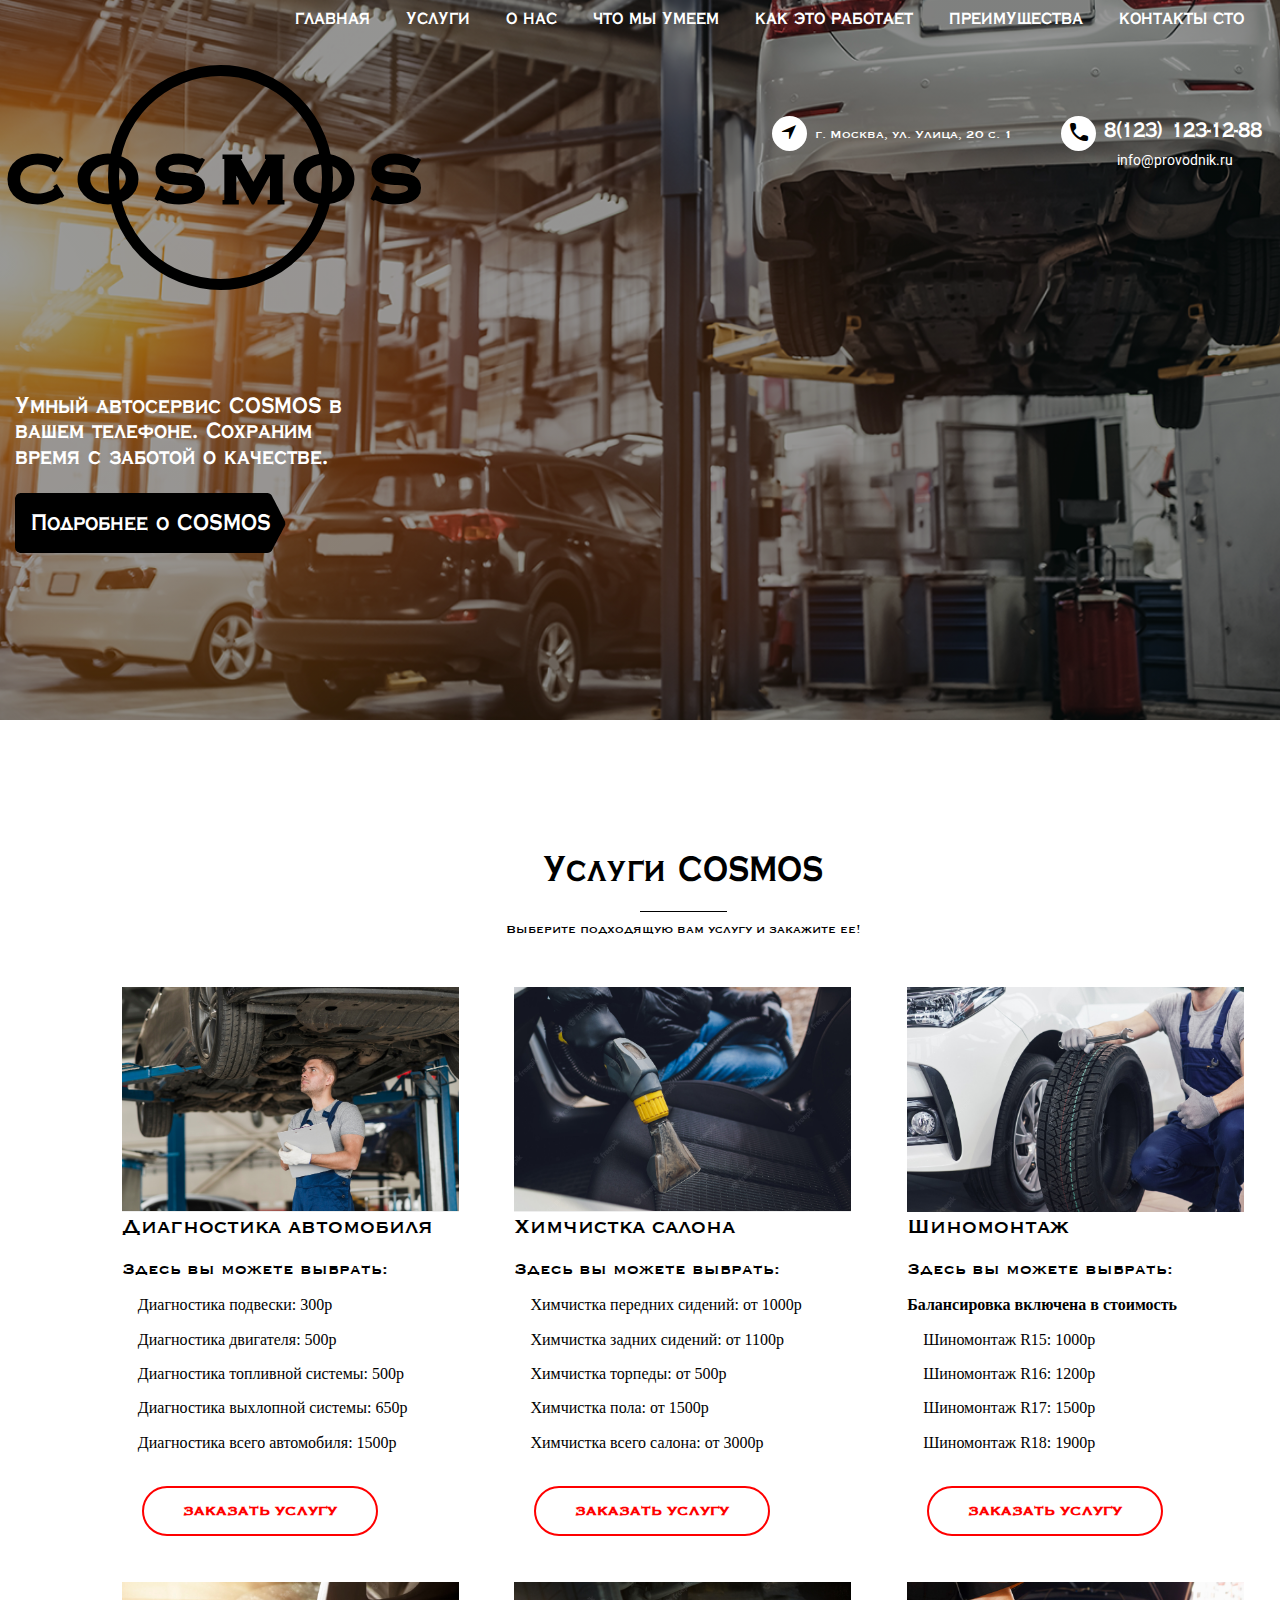
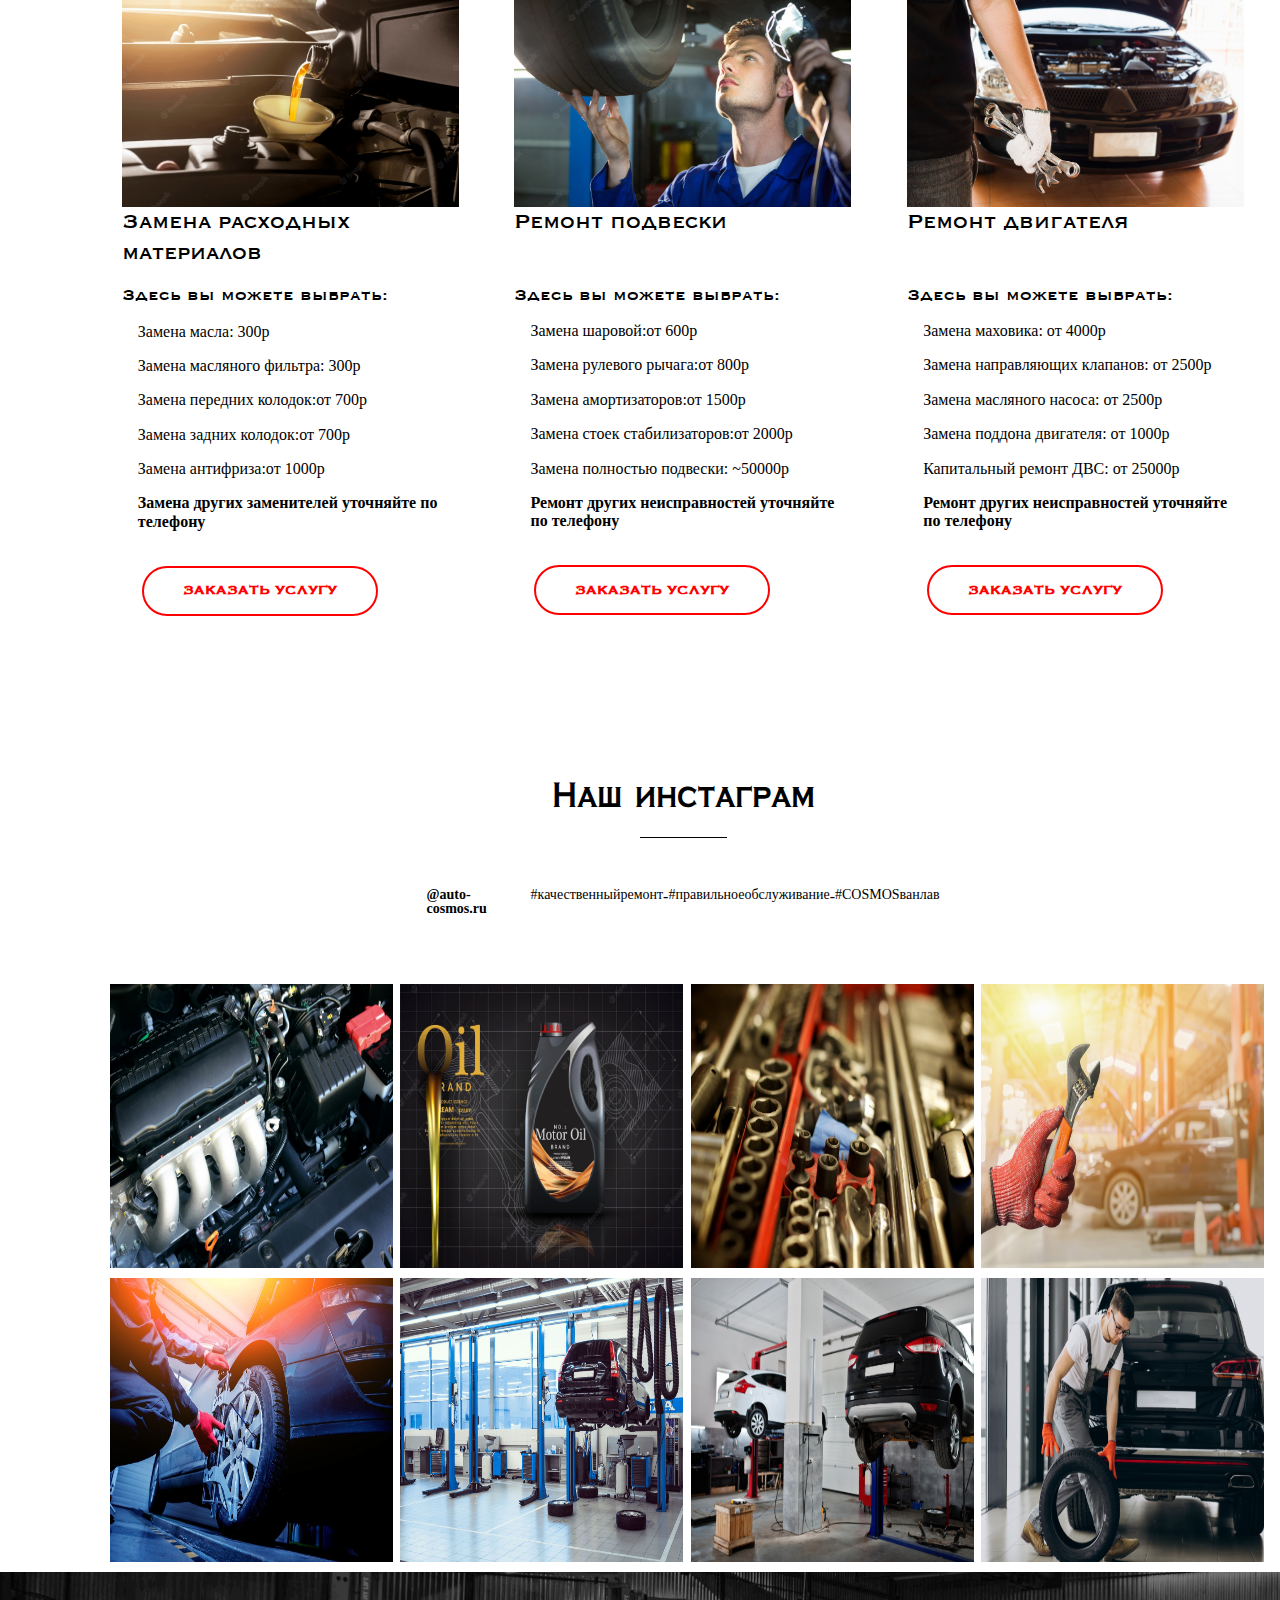
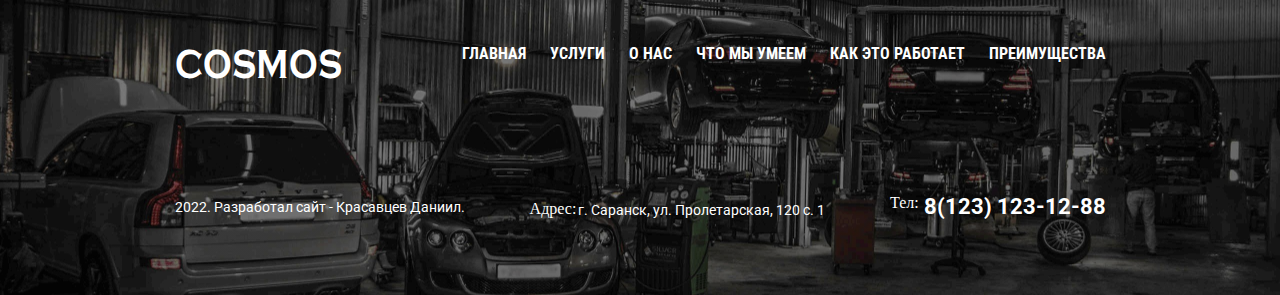
<file: uslugi.html>
<!DOCTYPE html>
<html lang="en">

<head>
    <meta charset="UTF-8">
    <meta name="viewport" content="width=device-width">
    <link rel="stylesheet" href="./OwlCarousel2-2.3.4/dist/assets/owl.carousel.css">
    <link rel="stylesheet" href="./OwlCarousel2-2.3.4/dist/assets/owl.theme.default.min.css">
    <link rel="stylesheet" href="./styles/normalize.css">
    <link rel="stylesheet" href="./styles/styleUslugi.css">
    <link rel="stylesheet" href="./styles/instagram.css">
    <link rel="stylesheet" href="./styles/fontello.css">
    <link rel="stylesheet" href="./styles/adaptivUslugi.css">
    <link rel="stylesheet" href="./styles/header.css">
    <link rel="stylesheet" href="./styles/style.css">
    <link rel="stylesheet" href="./styles/footer.css">
    <link rel="stylesheet" href="./styles/adaptiv.css">
    <link rel="stylesheet" href="./styles/style-gamburger.css">
    <link rel="preconnect" href="https://fonts.googleapis.com">
    <link rel="preconnect" href="https://fonts.gstatic.com" crossorigin>
    <link href="https://fonts.googleapis.com/css2?family=Roboto:wght@400;500;700&display=swap" rel="stylesheet">
    <link href="https://fonts.googleapis.com/css2?family=Roboto+Condensed:wght@400;700&display=swap" rel="stylesheet">
    <script src="https://code.jquery.com/jquery-3.5.1.slim.min.js"></script>
    <script src="OwlCarousel2-2.3.4/dist/owl.carousel.min.js"></script>
<script src="menu.js"></script> 
 <script src="index.js"></script>
    <title>Услуги</title>
</head>

<body>
    <header class="header">

        <section class="container-one">
            <div class="header__navigation">
                <div class="text-up">
                    <div class="title">
                        <h1 id="web">

                            <em>C</em>
                            <em class="planet left">O</em>
                            <em>S</em>
                            <em>M</em>
                            <em class="planet right">O</em>
                            <em>S</em>
                        </h1>
                    </div>
                    <div class="menu-burger__header">
                        <span></span>
                    </div>
                    <div class="header__navvv">
                        <nav class="header__nav">
                            <ul class="menu header__menu">
                                <li> <a class="navig-link " href="index.html">Главная</a></li>
                                <li> <a class="navig-link " href="uslugi.html">Услуги</a></li>
                                    <!-- CSS - уровень 2 (сложные селекторы) - Задание 1 -->
                                <li> <a class="navig-link"  onclick="location.href='index.html#onas'">О нас</a></li>
                                <li><a class="navig-link"  onclick="location.href='index.html#whatweknow'">Что мы умеем</a></li>
                                <li><a class="navig-link"  onclick="location.href='index.html#work'">Как это работает</a></li>
                                <li> <a class="navig-link"   onclick="location.href='index.html#aliex'">Преимущества</a></li>
                                    <!-- CSS - уровень 2 (сложные селекторы) - Задание 1 -->
                                <li><a class="navig-link"  onclick="location.href='#contacts-sto'">Контакты СТО</a></li>
                            </ul>
                        </nav>
                    </div>
                </div>
                <div class="text-down">
                    <div class="adress">
                        <div class="adress-photo"
                            style="background:white;border-radius:50%;width:2.2rem;height:2.2rem;">
                            <div style="margin-left: -0.1rem;margin-top:0.6rem;" class="icon-vector"></div>
                        </div>
                        <div class="adress-text">г. Москва, ул. Улица, 20 с. 1 </div>
                    </div>
                    <div class="number">
                        <div class="phone-up">
                            <div class="photo-number"
                                style="background: white;border-radius: 50%;width: 2.2rem;height: 2.2rem;margin: 0 0.5rem;">
                                <div style="font-size: 1.5rem;margin-top:0.2rem" class="icon-phone"></div>
                            </div>
                            <div class="text-number"><a class="nav-call"
                                    href="tel:+71231231288">8(123) 123-12-88</a></div>
                        </div>
                        <div class="phone-down">
                            <div class="email"> <a href="index.html">info@provodnik.ru</a> </div>
                        </div>
                    </div>
                </div>
            </div>
            <div class="blocks-two">
                <div class="aliexpress-logo">
                    <div class="text-logo">
                    </div>
                    <!-- [  "хочешь проверить техническое состояние своей машины?","хочешь  качественно починить свою любимую машину?","хочешь переобуть резину?", "ищешь сервис, где адекватные цены на услуги и товары?" ] -->
                    <div class="text-up-btn">
                        <p> Умный автосервис COSMOS в вашем телефоне. Сохраним время с заботой о качестве.</p>
                    </div>
                    <div class="i-aliexpress"> <button class="header__btn-two" type="submit"
                            onclick="location.href='index.html#onas'">Подробнее о COSMOS</button></div>
                </div>
            </div>
        </section>
    </header>

    <main class="main">
        <section class="group-body-two" id="tovary">
            <header class="header-two">
                <h2 class="header-paragraph">Услуги COSMOS</h2>
                <p class="header-line"></p>
                <div style=" margin-top:10px;" class="header-text-down">Выберите подходящую вам услугу и закажите ее!</div>
            </header>
            <article class="grid-tovary">
                <div class="tovary1">
                    <div class="shadow">
                        <div class="photo-tovar">
                            <div id="js-carousel-1" class="owl-carousel">   
                                <div class="carousel-item"><img src="./img/1.jpg" alt=""></div>   
                                <div class="carousel-item"><img src="./img/2.jpg" alt=""></div>  
                                 <div class="carousel-item"><img src="./img/3.jpg" alt=""></div>  
                                        </div>
                            <h3>Диагностика автомобиля</h3>
                        </div>
                        <div class="menu-tovar">
                            <p style="color:black;font-family: 'Copperplate';font-size: 1.2rem;margin-top:1rem;margin-bottom:1rem; ">Здесь вы можете выбрать:</p>
                            <p class="ppp">Диагностика подвески: 300р</p>
                            <p class="ppp">Диагностика двигателя: 500р</p>
                            <p class="ppp">Диагностика топливной системы: 500р</p>
                            <p class="ppp">Диагностика выхлопной системы: 650р</p>
                            <p class="ppp">Диагностика всего автомобиля: 1500р</p><br>
                        </div>
                        <div class="buy">
                            <button class="buy-btn" type="submit" onclick="location.href='index.html#contacts-call'">ЗАКАЗАТЬ
                                УСЛУГУ</button>
                        </div>
                    </div>
                </div>
                <div class="tovary2">
                    <div class="shadow">
                        <div class="photo-tovar">
                            <div id="js-carousel-2" class="owl-carousel">   
                                <div class="carousel-item"><img src="./img/4.jpg" alt=""></div>   
                                <div class="carousel-item"><img src="./img/5.jpg" alt=""></div>  
                                 <div class="carousel-item"><img src="./img/6.jpg" alt=""></div>  
                                        </div>
                            <h3>Химчистка салона</h3>
                        </div>
                        <div class="menu-tovar">
                            <p style="color:black;font-family: 'Copperplate';font-size: 1.2rem;margin-top:1rem;margin-bottom:1rem; ">Здесь вы можете выбрать:</p>
                            <p class="ppp">Химчистка передних сидений: от 1000р</p>
                            <p class="ppp">Химчистка задних сидений: от 1100р</p>
                            <p class="ppp">Химчистка торпеды: от 500р</p>
                            <p class="ppp">Химчистка пола: от 1500р</p>
                            <p class="ppp">Химчистка всего салона: от 3000р</p><br>
                        </div>
                        <div class="buy">
                            <button class="buy-btn" type="submit" onclick="location.href='index.html#contacts-call'">ЗАКАЗАТЬ
                                УСЛУГУ</button>
                        </div>
                    </div>
                </div>
                <div class="tovary3">
                    <div class="shadow">
                        <div class="photo-tovar">
                            <div id="js-carousel-1" class="owl-carousel">   
                                <div class="carousel-item"><img src="./img/7.jpg" alt=""></div>   
                                <div class="carousel-item"><img src="./img/8.jpg" alt=""></div>  
                                 <div class="carousel-item"><img src="./img/9.jpg" alt=""></div>  
                                        </div>
                            <h3>Шиномонтаж</h3>
                        </div>
                        <div class="menu-tovar">
                            <p style="color:black;font-family: 'Copperplate';font-size: 1.2rem;margin-top:1rem;margin-bottom:1rem; ">Здесь вы можете выбрать:</p>
                            <p class="ppp" style="margin-left: 0rem;"><b>Балансировка включена в стоимость</b></p>
                            <p class="ppp">Шиномонтаж R15: 1000р</p>
                            <p class="ppp">Шиномонтаж R16: 1200р</p>
                            <p class="ppp">Шиномонтаж R17: 1500р</p>
                            <p class="ppp">Шиномонтаж R18: 1900р</p><br>
                        </div>
                        <div class="buy">
                            <button class="buy-btn" type="submit" onclick="location.href='index.html#contacts-call'">ЗАКАЗАТЬ
                                УСЛУГУ</button>
                        </div>
                    </div>
                </div>
                <div class="tovary4">
                    <div class="shadow">
                        <div class="photo-tovar">
                            <div id="js-carousel-1" class="owl-carousel">   
                                <div class="carousel-item"><img src="./img/10.jpg" alt=""></div>   
                                <div class="carousel-item"><img src="./img/11.jpg" alt=""></div>  
                                 <div class="carousel-item"><img src="./img/12.jpg" alt=""></div>  
                                        </div>
                            <h3>Замена расходных материалов</h3>
                        </div>
                        <div class="menu-tovar">
                            <p style="color:black;font-family: 'Copperplate';font-size: 1.2rem;margin-top:1rem;margin-bottom:1rem; ">Здесь вы можете выбрать:</p>
                            <p class="ppp">Замена масла: 300р</p>
                            <p class="ppp">Замена масляного фильтра: 300р</p>
                            <p class="ppp">Замена передних колодок:от 700р</p>
                            <p class="ppp">Замена задних колодок:от 700р</p>
                            <p class="ppp">Замена антифриза:от 1000р</p>
                            <p class="ppp" style="width: 20rem;"><b>Замена других заменителей уточняйте по телефону</b></p><br>
                        </div>
                        <div class="buy">
                            <button class="buy-btn" type="submit" onclick="location.href='index.html#contacts-call'">ЗАКАЗАТЬ
                                УСЛУГУ</button>
                        </div>
                    </div>
                </div>
                <div class="tovary5">
                    <div class="shadow">
                        <div class="photo-tovar">
                            <div id="js-carousel-1" class="owl-carousel">   
                                <div class="carousel-item"><img src="./img/13.jpg" alt=""></div>   
                                <div class="carousel-item"><img src="./img/14.jpg" alt=""></div>  
                                 <div class="carousel-item"><img src="./img/15.jpg" alt=""></div>  
                                        </div>
                            <h3 style="margin-bottom: 2.87rem;">Ремонт подвески</h3>
                        </div>
                        <div class="menu-tovar">
                            <p style="color:black;font-family: 'Copperplate';font-size: 1.2rem;margin-top:1rem;margin-bottom:1rem; ">Здесь вы можете выбрать:</p>
                            <p class="ppp">Замена шаровой:от 600р</p>
                            <p class="ppp">Замена рулевого рычага:от 800р</p>
                            <p class="ppp">Замена амортизаторов:от 1500р</p>
                            <p class="ppp">Замена стоек стабилизаторов:от 2000р</p>
                            <p class="ppp">Замена полностью подвески: ~50000р</p>
                            <p class="ppp" style="width: 20rem;"><b>Ремонт других неисправностей уточняйте по телефону</b></p><br>
                        </div>
                        <div class="buy">
                            <button class="buy-btn" type="submit" onclick="location.href='index.html#contacts-call'">ЗАКАЗАТЬ
                                УСЛУГУ</button>
                        </div>
                    </div>
                </div>
                <div class="tovary6">
                    <div class="shadow">
                        <div class="photo-tovar">
                            <div id="js-carousel-1" class="owl-carousel">   
                                <div class="carousel-item"><img src="./img/16.jpg" alt=""></div>   
                                <div class="carousel-item"><img src="./img/17.jpg" alt=""></div>  
                                 <div class="carousel-item"><img src="./img/18.jpg" alt=""></div>  
                                        </div>
                            <h3 style="margin-bottom: 2.87rem;">Ремонт двигателя</h3>
                        </div>
                        <div class="menu-tovar">
                            <p style="color:black;font-family: 'Copperplate';font-size: 1.2rem;margin-top:1rem;margin-bottom:1rem; ">Здесь вы можете выбрать:</p>
                            <p class="ppp">Замена маховика: от 4000р</p>
                            <p class="ppp">Замена направляющих клапанов: от 2500р</p>
                            <p class="ppp">Замена масляного насоса: от 2500р</p>
                            <p class="ppp">Замена поддона двигателя: от 1000р</p>
                            <p class="ppp">Капитальный ремонт ДВС: от 25000р</p>
                            <p class="ppp" style="width: 20rem;"><b>Ремонт других неисправностей уточняйте по телефону</b></p><br>
                        </div>
                        <div class="buy">
                            <button class="buy-btn" type="submit" onclick="location.href='index.html#contacts-call'">ЗАКАЗАТЬ
                                УСЛУГУ</button>
                        </div>
                    </div>
                </div>
            </article>
        </section>

        <section class="group-body-three" style="position: relative;">
            <div class="box">
                <header class="header-instagram">
                    <h2 class="header-paragraph">Наш инстаграм</h2>
                    <p class="header-line"></p>
                    <nav>
                        <span class="adress"><b>@auto-cosmos.ru</b></span>
                        <a class="nav-link" href="">#качественныйремонт</a>
                        <span class="empty_">-</span>
                        <a class="nav-link" href="">#правильноеобслуживание</a>
                        <span class="empty_">-</span>
                        <a class="nav-link" href="">#COSMOSванлав</a>
                    </nav>
                </header>

                <div class="content">
                    <img src="./img/Insta1.jpg" class="content__item" alt="310">
                    <img src="./img/Insta2.jpg" class="content__item" alt="311">
                    <img src="./img/Insta3.jpg" class="content__item" alt="312">
                    <img src="./img/Insta4.jpg" class="content__item" alt="313">
                    <img src="./img/Insta5.jpg" class="content__item" alt="314">
                    <img src="./img/Insta6.jpg" class="content__item" alt="315">
                    <img src="./img/Insta7.jpg" class="content__item" alt="316">
                    <img src="./img/Insta8.jpg" class="content__item" alt="317">
                </div>
            </div>
        </section>
    </main>
    <footer class="footer" id="contacts">
        <section class="container-footer">
            <div class="footer__navigation">
                <div class="footer__text-up">
                    <div class="footer-title">
                        <h2
                            style="font-family: 'CopperplateBold', sans-serif;font-style: normal;font-weight: bold;font-size: 2.5rem;line-height: 3.5rem;text-transform: uppercase;margin-top:0.875rem;color:white">
                            COSMOS</h2>
                    </div>
                    <div class="footer__nav">
                        <nav>
                            <a class="footer__navig-link" href="index.html">ГЛАВНАЯ</a>
                            <a class="footer__navig-link" href="uslugi.html">УСЛУГИ</a>
                            <!-- CSS - уровень 2 (сложные селекторы) - Задание 1 -->
                            <a class="footer__navig-link" onclick="location.href='index.html#onas'">О НАС</a>
                            <a class="footer__navig-link" onclick="location.href='index.html#whatweknow'">ЧТО МЫ УМЕЕМ</a>
                            <a class="footer__navig-link" onclick="location.href='index.html#work'">КАК ЭТО РАБОТАЕТ</a>
                            <a class="footer__navig-link" onclick="location.href='index.html#aliex'">ПРЕИМУЩЕСТВА</a>
                        </nav>
                    </div>
                </div>
                <div class="footer__text-down">
                    <div class="footer-prava">
                        <div class="footer-prava-text">
                            2022. Разработал сайт - Красавцев Даниил.
                        </div>
                    </div>
                    <div class="footer-adress" id="contacts-sto">
                        <div class="adress-photo">
                            <div style="margin-right:0.1rem;color:white">Адрес:</div>
                        </div>
                        <div class="footer-adress-text">г. Cаранск, ул. Пролетарская, 120 с. 1</div>
                    </div>
                    <div class="footer-number">
                        <div class="phone-up">
                            <div class="photo-number">
                                <div style="font-size: 1rem;margin-top:0.1rem;color:white;margin-right: 0.3rem;">Тел:</div>
                            </div>
                            <div class="text-number"><a class="nav-call"
                                    style="font-family: 'Roboto', sans-serif;font-style: normal;font-weight: 700;font-size: 1.375rem;line-height: 1.75rem;text-decoration: none;color:white;"
                                    href="tel:+71231231288">8(123) 123-12-88</a></div>
                        </div>
                    </div>
                </div>
            </div>
        </section>
    </footer>
</body>

</html>
</file>
<file: styles/styleUslugi.css>
html {
    font-size: 16px;
}

.main {
    position: relative;

    margin: 0 auto;
    width: 1366px;
    overflow: hidden;
}



.group-body-two {
    position: relative;
    margin: 100px auto;
    width: 1162px;
}

.line {
    text-align: center;
    border-bottom: 1px solid black;
    width: 87px;
    margin-top: 20px;
    margin-bottom: 20px;
}

h2 {
    margin: 0 auto;
    font-style: normal;
    font-size: 2.1875rem;
    line-height: 100%;
}

.header-two {
    display: flex;
    flex-direction: column;
    align-items: center;

}


.header-text-down {
    font-style: normal;
    font-weight: normal;
    font-size: 0.875rem;
    line-height: 104.5%;
    margin: 0 auto 50px auto;
    font-family: 'Copperplate';
}

.grid-tovary {
    display: grid;
    grid-gap: 1em;
    grid-template-areas: "tovary1 tovary2 tovary3"
        "tovary4 tovary5 .";

}

/*CSS - уровень 2 (сложные селекторы) - Задание 1*/
.shadow:hover {
    filter: drop-shadow(0px 0px 50px rgba(0, 0, 0, 0.15));
}

.tovary1 {
    grid-area: tovary1;
}

.tovary2 {
    grid-area: tovary2;
}

.tovary3 {
    grid-area: tovary3;
}

.tovary4 {
    grid-area: tovary4;
}

.tovary5 {
    grid-area: tovary5;
}


.tovary1,
.tovary2,
.tovary3,
.tovary4,
.tovary5,
.tovary6 {
    margin: 0 auto;
    display: grid;
    grid-template-areas:
        'photo'
        '.'
        'menu'
        '.'
        'content'
        '.'
        'buy';
    grid-template-columns: 1fr;
    grid-template-rows: auto auto auto auto;
}

.group-body-two h3 {
    
    font-family: 'Copperplate';
    font-weight: normal;
    font-size: 1.5rem;
    line-height: 127%;
}

.buy-btn {
    width: 236px;
    height: 50px;
    border-radius: 58px;
    background: white;
    border: 2px solid red;
    text-align: center;
    font-size: 1rem;
    font-weight: bold;
    color: red;
    margin-left: 20px;
    margin-bottom: 30px;
    font-family: 'Copperplate';
}

/*CSS - уровень 2 (сложные селекторы) - Задание 1*/
.buy-btn:hover {
    background: red;
    color: white;
    box-shadow: inset 0 0 0 3px red;
}

.nav-link {
    color: black;
    text-decoration: none;
    font-style: normal;
    font-weight: normal;
    font-size: 0.875rem;
    line-height: 104.5%;
    transition: all 2s;
}

.adress {
    font-style: normal;
    font-size: 0.875rem;
    line-height: 104.5%;
}

.group-body-three header {
    display: flex;
    align-items: center;
    flex-direction: column;
}

.box nav {
    display: flex;
    justify-content: space-between;
    width: 513px;
    margin-top: 50px;
}

.ppp {
    font-family: Arial Rounded MT Bold;
    margin-top: 0;
    margin-bottom: 1rem;
    margin-left: 1rem;
}

.carousel-item {
    background: #EEEEEE;
    font-size: 23px;
    text-align: center;
    box-sizing: border-box;
    cursor: grab;
    position: relative;
    height: 225px;
    overflow-wrap: break-word;
}

.photo-tovar {
    width: 337px;
}
</file>
<file: styles/instagram.css>
.box {
    width: 1162px;
    margin: 0 auto;
    overflow: hidden;
}

.header-paragraph{
    text-align: center;
    font-family: 'CopperplateBold';
    font-weight: bold;
    font-size: 2.1875rem;
    margin-bottom: 24px;
    margin-top: 2rem;
}

.header-line{
    margin: 0 auto;
    border-bottom: 1px solid #000000;
    width: 87px;
}

.header-instagram__list {
    text-align: center;
    margin-top: 30px;
}

.header-instagram__text {
    text-decoration: none;
    color: #000000;
    margin: 0 10px 0 10px;
    
    font-size: 0.875rem;
    font-weight: 600;
}

.content {
    margin: 67px 0 0 0;
    display: flex;
    flex-wrap: wrap;
}

.content__item {
    width: 283px;
    height: 284px;
    margin: 0 0 10px 7.5px;
}
</file>
<file: styles/fontello.css>
@font-face {
  font-family: 'fontello';
  src: url('../font/fontello.eot?96478239');
  src: url('../font/fontello.eot?96478239#iefix') format('embedded-opentype'),
       url('../font/fontello.woff2?96478239') format('woff2'),
       url('../font/fontello.woff?96478239') format('woff'),
       url('../font/fontello.ttf?96478239') format('truetype'),
       url('../font/fontello.svg?96478239#fontello') format('svg');
  font-weight: normal;
  font-style: normal;
}
/* Chrome hack: SVG is rendered more smooth in Windozze. 100% magic, uncomment if you need it. */
/* Note, that will break hinting! In other OS-es font will be not as sharp as it could be */
/*
@media screen and (-webkit-min-device-pixel-ratio:0) {
  @font-face {
    font-family: 'fontello';
    src: url('../font/fontello.svg?96478239#fontello') format('svg');
  }
}
*/
[class^="icon-"]:before, [class*=" icon-"]:before {
  font-family: "fontello";
  font-style: normal;
  font-weight: normal;
  speak: never;

  display: inline-block;
  text-decoration: inherit;
  width: 1em;
  margin-right: .2em;
  text-align: center;
  /* opacity: .8; */

  /* For safety - reset parent styles, that can break glyph codes*/
  font-variant: normal;
  text-transform: none;

  /* fix buttons height, for twitter bootstrap */
  line-height: 1em;

  /* Animation center compensation - margins should be symmetric */
  /* remove if not needed */
  margin-left: .2em;

  /* you can be more comfortable with increased icons size */
  /* font-size: 120%; */

  /* Font smoothing. That was taken from TWBS */
  -webkit-font-smoothing: antialiased;
  -moz-osx-font-smoothing: grayscale;

  /* Uncomment for 3D effect */
  /* text-shadow: 1px 1px 1px rgba(127, 127, 127, 0.3); */
}

.icon-vector:before { content: '\e800'; } /* '' */
.icon-phone:before { content: '\e801'; } /* '' */
.icon-g32:before { 
  content: '\e802';
} /* '' */
.icon-g41:before {
   content: '\e803';
  } /* '' */
.icon-vector-3:before {
   content: '\e804';
   color: #FDBF0F;
   font-size: 2.1875rem;
   } /* '' */
.icon-vector-2:before { 
  content: '\e805';
  color: #FDBF0F;
  font-size: 2.1875rem;
 } /* '' */
.icon-vverx:before { 
  content: '\e806';
font-size: 6.375rem;
margin-left: -0.625rem;
 } /* '' */
</file>
<file: styles/adaptivUslugi.css>
@media screen and (max-width: 768px) {
    
    .main {
        width: 100%;
    }

    .main-block {
        justify-content: center;
    }

    .box {
        width: 100%;
    }

    .content {
        justify-content: center;
    }

    .grid-tovary {
        padding: 10px;
        display: grid;
        grid-gap: 1em;
        grid-template-areas: "tovary1"
            "tovary2"
            "tovary3"
            "tovary4"
            "tovary5 ";

    }

    .header-two {
        display: flex;
        align-items: flex-start;
        text-align: left;
    }

    .group-body-two {
        position: relative;
        margin: 0 auto;
        width: 100%;
    }

    .header__btn {
        padding: 0;
        margin: 0;
        left: 0;
    }
}



@media screen and (max-width: 480px) {
    .box nav{
        display:contents;
        width: 100%;
    }
    .content__item {
        width: 133px;
        height: 133px;
    }

    .grid-tovary {
        padding:0;
        display: grid;
        grid-gap: 1em;
        grid-template-areas: "tovary1"
            "tovary2"
            "tovary3"
            "tovary4"
            "tovary5 ";

    }

    .head__item p {
        font-size: 0.6875rem;
    }

    .header-text-down{
        font-size:0.75rem;
    }
}
</file>
<file: styles/header.css>
#web {
    margin: 0;
    display: flex;
    justify-content: center;
    position: relative;
  }
  
  #web::before {
    content: "";
    display: block;
    position: absolute;
    z-index: -1;
    top: -7vmin;
    left: 12vmin;
    width: 25vmin;
    height: 25vmin;
    border-radius: 50%;
    border: 1.3vmin solid currentColor;
    box-sizing: border-box;
  }
em {
    font-family: 'Copperplate';
    color: currentColor;
    font-size: 10vmin;
    position: relative;
    font-style: normal;
    width: 8vmin;
    text-align: center;
    font-weight: bold;
  }
  
  em.planet {
    -webkit-animation: planet-rotate 4s linear infinite;
    animation: planet-rotate 4s linear infinite;
    position: relative;
  }
  
  em.planet::before {
    content: "";
    position: absolute;
    top: -0.5vmin;
    left: 3.5vmin;
    z-index: -1;
    width: 10vmin;
    height: 10vmin;
    border-radius: 50%;

  }
  
  em.planet.left {
    -webkit-transform-origin: 16vmin 5vmin;
    transform-origin: 16vmin 5vmin;
  }
  
  em.planet.right {
    -webkit-transform-origin: -8vmin 5vmin;
    transform-origin: -8vmin 5vmin;
  }
  @-webkit-keyframes planet-rotate {
    to {
      -webkit-transform: rotate(1turn);
    }
  }
  
  @keyframes planet-rotate {
    to {
      transform: rotate(1turn);
    }
  }
.header {
    display: flex;
    position: relative;
    margin: 0 auto;
    width: 120rem;
    max-width: 100%;
    height: 45rem;
    left: 0;
    top: 0;
overflow: hidden;
    z-index: 0;
    background: linear-gradient(rgba(0, 0, 0, 0.4), rgba(0, 0, 0, 0.4)),
    url("../img/fonnn.png") no-repeat 50% / cover var(--neatural-gray);

}
:root {

    --black: 0;
    --neatural-gray: hsl(var(--black), 0%, 58%);
  }
.container-one {
    display: flex;
    flex-direction: column;
    text-align: center;
    margin: 0 auto;
    max-width: 100%;
}
.header__navigation{
    display: flex;
    flex-direction: column;
    margin:0 auto;
}
.text-up {
    display: flex;
    align-items: flex-start;
    margin:0 auto;
}

.phone-up {
    display: flex;
    margin:0 auto;
}
.title{
    margin-top: 8rem;
margin-right: 50rem;
}
.text-down {
    display: flex;
    justify-content: flex-end;
    margin-top: -7.25rem;
    margin-bottom: 6rem;
    margin-left: 36rem;

}

.adress {
    display: flex;

}
.adress:hover {
    color: #FF8C00;
}
.number {
    display: flex;
    flex-direction: column;
    margin-right: 4.345rem;

}
.number:hover {
    color: #FF8C00;
}
.email a {
    
    margin-left:2.1875rem;
    color: white;
    font-family: 'Roboto', sans-serif;
    font-style: normal;
    font-weight: 400;
    font-size: 0.875rem;
    line-height: 1rem;
    text-decoration: none;
}
.email a:hover {
    color: #FF8C00;
}
.header__navvv {
    display: flex;
    justify-content: space-between;
    height: 1.1875rem;
    margin: 0.625rem auto;
    padding: 0 0 0 6.25rem;

}
.navig-link{
    color: white;
    text-decoration: none;
    font-family: 'CopperplateBold';
    font-style: normal;
    font-weight: 700;
    font-size: 1rem;
}

.header__btn-one {
    text-align: center;
    width: 11.125rem;
    height: 2.5rem;
    background: url(../img/button-header.png);
    outline: none;
    Border: none;
    color: #FFFFFF;
    font-family: 'CopperplateBold';
    font-style: normal;
    font-weight: 700;
    font-size: 1.125rem;
    line-height: 1.3125rem;
    margin-left: -1.25rem;
    transition: 1s;
}
/*CSS - уровень 2 (сложные селекторы) - Задание 1*/
.header__btn-one:hover {
    transform: scale(1.2);
}
.header__btn-one:hover {
    color: rgb(243, 182, 98);
    transition: 1s;
}
.block-two{
    display: flex;
    
}

.aliexpress-logo{
    display: flex;
    flex-direction: column;
align-items: flex-start; 
margin-top:6.5rem;
}
.text-logo{
font-family: 'Roboto', sans-serif;
font-style: normal;
font-weight: 700;
font-size: 3.375rem;
line-height: 4rem;
text-transform: uppercase;


color: #FFFFFF;
}
.blocks-two .text-up-btn p{
   font-family: 'CopperplateBold';
    font-weight:700;
    width: 20.5625rem;
     text-align: left;
     font-size: 1.375rem; 
     margin:1.5rem 0.9375rem;
     color:white;
}
.adress-text{
    font-family: 'Copperplate';
    font-style: normal;
    font-weight: 400;
    font-size: 0.875rem;
    line-height: 1.25rem; 
    margin-right: 2.5rem;
    color:white;
    margin-left: 0.5rem;
    margin-top: 0.5rem;
}
.adress-text:hover {
    color: #FF8C00;
}
.logo{
    display: flex;
}
.text-number a{
    font-family: 'CopperplateBold';
    font-style: normal;
    font-weight: 700;
    font-size: 1.3rem;
    line-height: 1.75rem;
    text-decoration: none;
    color: white;
}
.text-number a:hover {
    color: #FF8C00;
}
.header__btn-two {
    text-align: center;
    width: 16.9375rem;
    height: 3.75rem;
    background: url(../img/button-header-2.png);
    Border: none;
    color: #FFFFFF;
    font-family: 'CopperplateBold';
    font-style: normal;
    font-weight: 700;
    font-size: 1.4rem;
    line-height: 1.75rem;
    margin-left:0.9375rem;    
    transition: 1s;
}
/*CSS - уровень 2 (сложные селекторы) - Задание 1*/
.header__btn-two:hover {
    transform: scale(1.2);
}
.header__btn-two:hover {
    color: rgb(243, 182, 98);
    transition: 1s;
}
</file>
<file: styles/style.css>
@font-face {
    font-family: "Copperplate";  
    src: url("../fonts/copperplate.otf") format("opentype"); 
    font-style: normal; 
    font-weight: normal;
     }
     
    @font-face{
    font-family: "CopperplateBold";
    src: url("../fonts/copperplate_bold.otf") format("opentype");
    font-style: normal; 
    font-weight: normal; 
    }
        
body {
    margin:0 auto;
    padding: 0;
}
html{
    font-size: 16px;
}
</file>
<file: styles/footer.css>
.footer {
    display: flex;
    position: relative;
    margin: 0 auto;
    width: 120rem;
    max-width: 100%;
    height: 20.1875rem;
    left: 0;
    top: 0;
    overflow: hidden;
    background: linear-gradient(rgba(0, 0, 0, 0.4), rgba(0, 0, 0, 0.4)),
    url("../img/footer.jpg") no-repeat 50% / cover var(--neatural-gray);

    z-index: 0;

}

.container-footer {
    display: flex;
    flex-direction: column;
    text-align: center;
    margin: 0 auto;
    max-width: 100%;
}

.footer__navigation {
    display: flex;
    flex-direction: column;
    margin: 0 auto;
}

.footer__text-up {
    display: flex;
    align-items: flex-start;
    margin: 3.1875rem auto;
}

.phone-up {
    display: flex;
    margin: 0 auto;
}

.footer__text-down {
    display: flex;
    justify-content: space-between;
    align-items: center;
    margin-top: 3.0625rem;

}

.footer-adress {
    display: flex;
    margin-top:0.4rem;

}

.footer-number {
    display: flex;
    flex-direction: column;

}

.footer-prava {
    display: flex;
}

.footer-email a {
    display: flex;
    margin-left: 2.1875rem;
    color: white;
    font-family: 'Roboto', sans-serif;
    font-style: normal;
    font-weight: 400;
    font-size: 0.875rem;
    line-height: 1rem;
    text-decoration: none;
}

.footer__nav {
    display: flex;
    justify-content: space-between;
    height: 1.1875rem;
    margin: 1.3rem auto;
    padding: 0 0 0 6.25rem;

}

.footer__navig-link {
    color: white;
    text-decoration: none;
    font-family: 'Roboto Condensed', sans-serif;
    font-style: normal;
    font-weight: 700;
    font-size: 1rem;
    line-height: 1.1875rem;
    margin-left: 1.25rem;
}

.footer__btn-one {
    text-align: center;
    width: 11.125rem;
    height: 2.5rem;
    background: url(../img/button-header.png);
    outline: none;
    Border: none;
    color: #FFFFFF;
    font-family: 'Roboto Condensed', sans-serif;
    font-style: normal;
    font-weight: 700;
    font-size: 1.125rem;
    line-height: 1.3125rem;
    margin-left: -1.25rem;
}

.footer-adress-text {
    font-family: 'Roboto', sans-serif;
    font-style: normal;
    font-weight: 400;
    font-size: 0.875rem;
    line-height: 1.25rem;

    color: white;
}

.footer-prava-text {
    font-family: 'Roboto', sans-serif;
    font-style: normal;
    font-weight: 400;
    font-size: 0.875rem;
    line-height: 1.25rem;
    text-align: left;
    margin: 0 auto;
    color:white;
}
</file>
<file: styles/adaptiv.css>
@media screen and (max-width:1366px) {
    .block__one-left{
        margin:0 auto;
    }
    .block__one-right{
        margin:0 auto;
    }
    
}
@media screen and (max-width:768px) {
    .header{
        margin: 0 auto;
    }
.title{
    margin-bottom:10rem;
}
.white-fon{
    display:none;
}

    .aliexpress-logo {
        width: 100%;
        margin-top: 1.875rem;
    }

    .block__one-right {
        margin: 0 auto;
    }

    .block__one-left {
        margin: 0 auto;
        border: none;
    }

    .container-three {
        height: auto;
    }

    .fon-block-two {
        width: 100%;
        left: 0;
    }


    .block__one-left-ticket {
        margin: 0 -5.625rem 0 0;
    }

    .block-blocks-one,
    .block-blocks-two {
        flex-direction: column;
        margin: 0 auto;
    }

    .block-btn-download {
        margin: 1.25rem auto;
    }

    .footer-block-svg-two {
        margin: 0;
    }

    .foot {
        /* flex-direction: column; */
        margin: 0;
    }

    .footer-text {
        font-size: 1.25rem;
    }

    .block-three-group-one {
        flex-direction: column;
    }

    .block-three-group-two {
        flex-direction: column;
    }

    .block-three-main-block-one {
        border: none;
        margin: 0 auto;
    }

    .block-three-main-block-two {
        margin: 1.25rem auto;
        height: auto;
    }

    .block-three-up-text {
        font-size: 1rem;
        width: 12.5rem;
    }

    .block-three-main-block {
        margin: 0 auto;
    }

    .message {
        margin: 0 auto;
    }

    .block-three-footer-block {
        margin: 0 auto;
    }

    .block-three-footer {
        margin: 0;
    }

    .misheniu {
        display: none;
    }

    .process__text-one {
        margin: 2.5rem auto;
    }

    .process__text-one h3 {
        font-size: 2.0625rem;
    }

    .process__txt-main {
        font-size: 1.375rem;
    }

    .chislo1 {
        left: 0.25rem;
        top: 9.1875rem;
    }

    .process__text-five {
        width: 80%;
        position: absolute;
        top: 9.125rem;
        margin: 0 4.8125rem;
        text-align: start;
    }

    .chislo2 {
        left: 0.25rem;
    }

    .process__text-three {
        width: 80%;
        position: absolute;
        top: 16.5rem;
        left: 0;
        margin: 0 4.8125rem;
        text-align: start;
    }

    .chislo3 {
        left: 0.25rem;
        top: 24.125rem;
    }

    .process__text-two {
        width: 80%;
        position: absolute;
        left: 0;
        margin: 0 4.8125rem;
        top: 24.125rem;
    }

    .chislo4 {
        left: 0.25rem;
        top: 31.25rem;
    }

    .process__text-four {
        width: 80%;
        position: absolute;
        margin: 0 4.8125rem;
        top: 31.25rem;
    }

    .paket-carusel {
        left: 0;
        z-index: -2;
    }

    .anim-text p {
        width: 100%;
    }

    .numbers {
        font-size: 1.875rem;
    }

    .container-seven {
        height: auto;
    }


    .instruction-shag {
        display: block;
        align-items: center;
        margin: 0 auto;
        ;
    }

    .block-shag1 {
        margin: 1rem auto;
    }

    .block-icon {
        display: none;
    }

    .footer__nav {
        padding: 0;
    }

    .footer__nav nav {
        display: none;

    }

    .footer {
        margin: 0;
        height: auto;
    }

    .footer-title h1 {
        font-size: 2.5rem;
        line-height: 0;
        margin-left: -5rem;
    }

    .footer-email a {
        margin-top: -1rem;
    }

    .footer__navigation {
        display: flex;
    }

    .footer-adress {
        margin: 1.1rem auto;
    }

    .footer-prava {
        margin: 0 auto;
    }

    .footer__text-down {
        flex-direction: column-reverse;
    }

    .facebook {
        display: flex;
        margin-top: -2rem;
    }

    .form__line-box {
        flex-direction: column;
    }

    .form {
        height: auto;
        margin: 0 auto;
    }

    .form__forma {
        height: 46rem;
        width: 100%;
    }

    .form__input {
        width: 100%;
    }

    .form__line-box {
        margin: 1.7rem 0;
    }

    .main-form-txt {
        width: 80%;
        font-size: 1.1rem;
        margin: 0 auto;
    }

    .form__photo-krug img {
        position: absolute;
        left: -12.5rem;
    }

    .form__btn {
        margin-top: 0.625rem;
    }

    .form__input-box {
        margin: 0.5rem auto;
    }

    .form__line-box-text {
        width: auto;
        margin: 0 auto;
    }

    .call {
        margin: 2rem auto;
    }
    .anim-kolvo-left,.anim-kolvo-right{
        margin-top:4rem;
        }
}

@media screen and (max-width:480px) {
    .anim-kolvo-left,.anim-kolvo-right{
        margin-top:13rem;
        }
    .main-form-txt {
        width: 80%;
        font-size: 1rem;
        margin: 0;
    }
    .title{
        margin:5rem auto;

    }
    .title-text-shag h3{
        font-size: 1.2rem;
    }
    em{
        font-size: 15vmin;
        width: 16vmin;
    }
    em.planet.left {
        -webkit-transform-origin: 32vmin 9vmin;
        transform-origin: 32vmin 9vmin;
        }
        em.planet.right {
            -webkit-transform-origin:-16vmin 9vmin;
            transform-origin: -16vmin 9vmin;
            }
            #web::before{
                top: -17vmin;
                left: 22.7vmin;
                width: 51vmin;
                height: 51vmin;
            }
            .blocks-two .text-up-btn p{
                width: 20rem;
            }
    .text-down {
        display: none;
    }

    .aliexpress-logo {
        margin-top: 3.125rem;
        margin-left: 0;
        width: 100%;
    }

    .icon-g32 {
        font-size: 3.75rem;
    }

    .icon-g41 {
        font-size: 3.125rem;
    }

    .text-logo {
        font-size: 2.5rem;
        margin: 1.25rem 0 0 0;
    }

    .block-two .text-up-btn p{
        width: 17rem
    }

    .block__one-text-left p {
        width: 20rem;
        font-size: 0.875rem;
    }

    .block__one-text-left{
        display: block;
        margin: 1rem;
    }

    .block__one-right h3 {
        width: 100%;
        font-size: 0.75rem;
    }

    .block-btn-download {
        margin: 1.25rem 0;
    }

    .block-blocks-one,
    .block-blocks-two {
        width: 20rem;
        margin: 0;
    }

    .block-two-title h2 {
        max-width: 20rem;
        font-size: 1.75rem;
    }

    .footer-text {
        font-size: 0.8125rem;
    }



    .block-three-main-block-one {
        border: none;
        margin: 0;
        height: auto;
    }

    .block-three-main-block-two {
        margin: 0;
    }

    .block-three-up-text {
        font-size: 1rem;
        width: 12.5rem;
    }

    .block-three-main-block {
        margin: 0;
    }

    .message {
        margin: 0;
    }

    .block-three-footer-block {
        margin: 0;
    }

    .block-three-label-one {
        margin: 0;
    }

    .block-three-krug-txt {
        margin: 0;
    }

    .block-three-label-two {
        margin: 0;
    }

    .block-three-menu-block {
        margin: 0;
    }

    .block-three-krug-txt {
        margin: 1.25rem;
    }

    .block-three-up,
    .block-three-btn {
        margin: 0.625rem 0;
    }

    .footer-txt-one {
        font-size: 0.8125rem;
    }

    .footer-txt-two {
        width: 13.75rem;
        font-size: 0.625rem;
    }

    .block-three-menu-block {
        width: 20rem;
    }

    .block-three-label-two {
        width: 20rem;
        font-size: 0.875rem;
    }

    .fon-block-two {
        width: 100%;
        left: 0;
        top: 37%;
    }



    .process__text-one h3 {
        font-size: 1.3125rem;
    }

    .process__txt-main {

        font-size: 0.8125rem;
    }

    .paket-carusel img {
        width: 50%;
        left: 0;
        z-index: -2;
    }

    .numbers {
        font-size: 1.5625rem;
    }

    .footer {
        margin: 0 auto;
        height: auto;
    }

    .instruction-shag {
        display: block;
        align-items: center;
        margin: 0 auto;
        ;
    }

    .block-shag1 {
        margin: 1rem auto;
    }

    .block-icon {
        display: none;
    }
}
@media screen and (max-width:320px) {
    .block__one-text-left{
        margin: 0rem;
    }
}
</file>
<file: styles/style-gamburger.css>
* {
	margin: 0;
	padding: 0;
	border: 0;
	box-sizing: border-box;
}

.header__nav {
    position: absolute;
    right: 36px;
    display: block;
}
.navig-link:hover {
    color: #FF8C00;
}
.navig-link:hover:after,
.navig-link:focus:after {
    width: 100%;
}
/*CSS - уровень 2 (сложные селекторы) - Задание 1*/
.navig-link:after {
    background-color: #FF8C00;
    display: block;
    content: "";
    height: 1px;
    width: 0%;
    transition: all 2s;
}
.header__menu {
    display: flex;
	position: relative;
	z-index: 2;
	padding-left: 0;
}
.header__menu li {
	list-style: none;
	margin: 0px 0px 0px 36px;
	color: #000;
	font-size: 16px;
	text-transform: uppercase;
	text-decoration: none;
}
@media(max-width: 1081px){
	.navig-link{
		margin-left:0;
	}
	ul {
		padding-left: 0;
		}
	.text-down {
        width: 50%;
        position: absolute;
        top: 0.625rem;
        left: 55%;
        flex-direction: column;
        margin-top: 0;
        align-items: center;
        margin-left: 0;
    }

    .adress-text {
        font-size: 0.75rem;
    }
	.phone-up {
        margin: 1.1rem auto;
    }
	.text-number a{
		font-size:1.01rem;
	}
.header__nav {
	display: block;
	position: absolute;
    top: 55px;
    left: 10px;
    background: black;
    width: 100%;
    transition: all 0.4s ease;
	left:-100%;
	z-index: 1;
}
.header__menu {
	display: block;
}
.header__nav.open-menu{
    left:0;
}
.header__menu li {
	margin: 40px 0px 40px 33px;
    font-size: 14px;
	}
.menu-burger__header {
	position: absolute;
    width: 40px;
    height: 35px;
	left: 0;
   }
.menu-burger__header span, .menu-burger__header:after, .menu-burger__header:before{
	height: 3px;
	width: 100%;
	position: absolute;
	background: white;
	margin: 0 auto;
}
.menu-burger__header span{
	top: 16px;
}
.menu-burger__header:after, .menu-burger__header:before{
	content: '';
}
.menu-burger__header:after{
	bottom: 5px;
}
.menu-burger__header:before{
	top: 5px;
}
.menu-burger__header.open-menu span {
	opacity:0; 
    transition: 0.5s; 
}
.menu-burger__header.open-menu:before {
	transform: rotate(38deg);
    top: 16px;
    transition: 0.4s;
}
.menu-burger__header.open-menu:after {
	transform: rotate(-38deg);
    bottom: 16px;
    transition: 0.4s;
}



}
</file>
